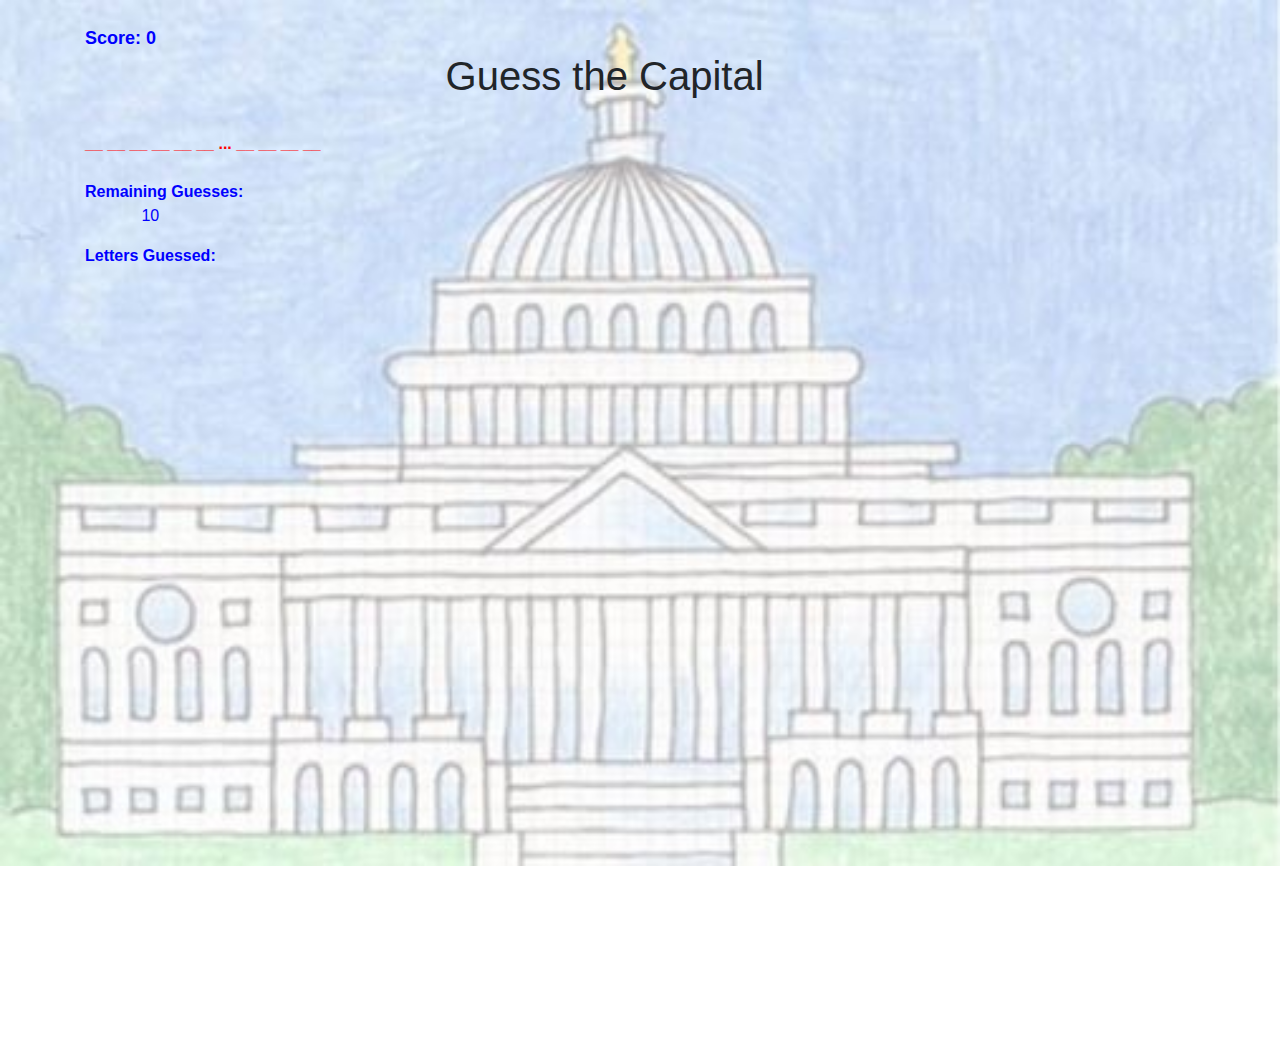
<file: index.html>
<!DOCTYPE html>
<html lang="en">
<head>
  <meta charset="UTF-8">
  <meta name="viewport" content="width=device-width, initial-scale=1.0">
  <meta http-equiv="X-UA-Compatible" content="ie=edge">
  <link rel="stylesheet" href="https://stackpath.bootstrapcdn.com/bootstrap/4.3.1/css/bootstrap.min.css" integrity="sha384-ggOyR0iXCbMQv3Xipma34MD+dH/1fQ784/j6cY/iJTQUOhcWr7x9JvoRxT2MZw1T" crossorigin="anonymous">

  <link rel="stylesheet" type="text/css" href="./assets/css/style.css">
  <title>Capital Hangman</title>

</head>
<body background ="assets/images/backgroundFaded.jpg">
  
  <div class="container" background ="assets/images/backgroundFaded.jpg">
  <div class="col">
    <div class="row">
      <div class="wins">Score: <span id ="wins"></span></strong></span></div>
    </div>
    <div class="row">
      <div class="col 12"><h1 style="padding-left: 32%;">Guess the Capital</h1></div>
    </div>

    <br>
    <div class="row">
      <div id="correct-answer" style="padding-left: 32%"></div>
    </div>
    <div class="row">
      <div id="user-text" hidden></div>
    </div>
    <div class="row">
      <div id="player-info"></div>
    </div>
    <div class="row">
      <div id="dashes">dashes</div>
    </div>
       
    <br>
    
    <div class="row">
        <div class="gameStats"><strong> Remaining Guesses:</strong></div>
      </div>
  
      <div class="row">
        <div class=letters><p id="remainingGuesses">Press any key to start</p><strong>Letters Guessed:</strong></div>
      </div>
    
      <div class="row">
      <!-- The dashes that represent the word to be guessed -->
      <div id="guesses"></div>
    </div>

    
    <!--end column  -->
  </div> 

  <!--end container  -->
  </div> 
      
</body>
<script src="./assets/javascript/game.js"></script>
</html>
</file>
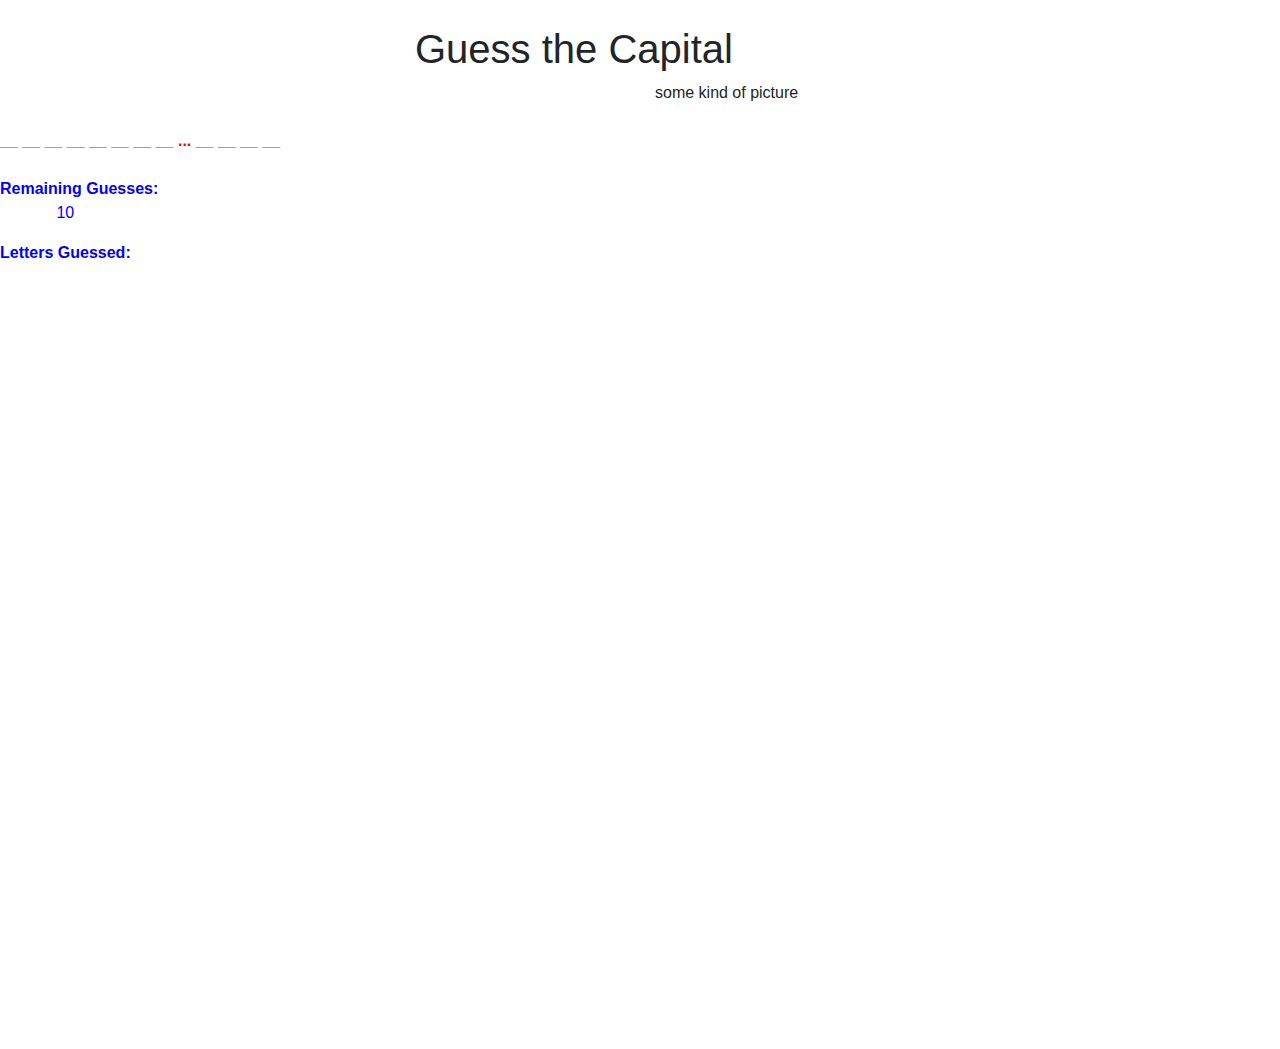
<file: index2.html>
<!-- created index2 to play around with the layout without losing everything I've got working :/ -->
<!DOCTYPE html>
<html lang="en">
<head>
  <meta charset="UTF-8">
  <meta name="viewport" content="width=device-width, initial-scale=1.0">
  <meta http-equiv="X-UA-Compatible" content="ie=edge">
  <link rel="stylesheet" href="https://stackpath.bootstrapcdn.com/bootstrap/4.3.1/css/bootstrap.min.css" integrity="sha384-ggOyR0iXCbMQv3Xipma34MD+dH/1fQ784/j6cY/iJTQUOhcWr7x9JvoRxT2MZw1T" crossorigin="anonymous">

  <link rel="stylesheet" type="text/css" href="./assets/css/style.css">
  <title>Capital Hangman</title>

</head>
<!-- <body background ="assets/images/backgroundFaded.jpg"> -->
  
  <div class="container-fluid" background ="assets/images/backgroundFaded.jpg">
  
    <div class="row">
        <div class="col 12"><h1 style="padding-left: 32%;">Guess the Capital</h1></div>
    </div>

    <div class="row">
      <div class="col-6">
         
              <div id="correct-answer" style="padding-left: 32%"></div>
           

      </div>

      
      
      <!-- this is the right side of the screen where we have some kind of -->
      <div class="col-6">some kind of picture</div>


    </div>





      <!-- <div class= "col-sm wins">Score: <span id ="wins"></span></strong></span></div> -->
    <div class="row">

    </div>

    <br>
    <!-- <div class="row">
      <div id="correct-answer" style="padding-left: 32%"></div>
    </div> -->
    <div class="row">
      <div id="user-text" hidden></div>
    </div>
    <div class="row">
      <div id="player-info"></div>
    </div>
    <div class="row">
      <div id="dashes">dashes</div>
    </div>
       
    <br>
    
    <div class="row">
        <div class="gameStats"><strong> Remaining Guesses:</strong></div>
      </div>
  
      <div class="row">
        <div class=letters><p id="remainingGuesses">Press any key to start</p><strong>Letters Guessed:</strong></div>
      </div>
    
      <div class="row">
      <!-- The dashes that represent the word to be guessed -->
      <div id="guesses"></div>
    </div>

    


  <!--end container  -->
  </div> 
      
</body>
<script src="./assets/javascript/game.js"></script>
</html>
</file>
<file: assets/css/style.css>
.container {
  width: 100vw;
  
  
  
}
body{
  background-repeat: no-repeat;
  background-size: 100%; 
  width: 100vw; 
  height: 80vw; 
  margin-top: 25px;
}
background{
  width: 50vw
}
.header{
 padding-top: 40px;
  text-align: center;
  font-size: 30px;
  color: blue;
   
  
}
.gameStats{
  text-align: center;
  color: blue;
}
#remainingGuesses{
  text-align: center;
  color: blue;
}
#dashes{
  text-align: center;
  color: red;
  font-weight: bolder;
 
  width:auto;
}
#guesses{
  text-align: center;
  color: blue;
  font: 14px;
}
.letters{
  text-align: center;
  color: blue;
}


#user-text{
  text-align: center;
  font-size: 20px;
  color: red;
}
#player-info{
  text-align: center;
  font-size: 20px;
  color: blue;
}

.wins{
  color: blue;
  font-size: 18px;
  font-weight: bold;
 
}

#correct-answer{
  text-align: center;
  color: red;
  font-size: 18px;
  font-weight: bold;
  
}
</file>
